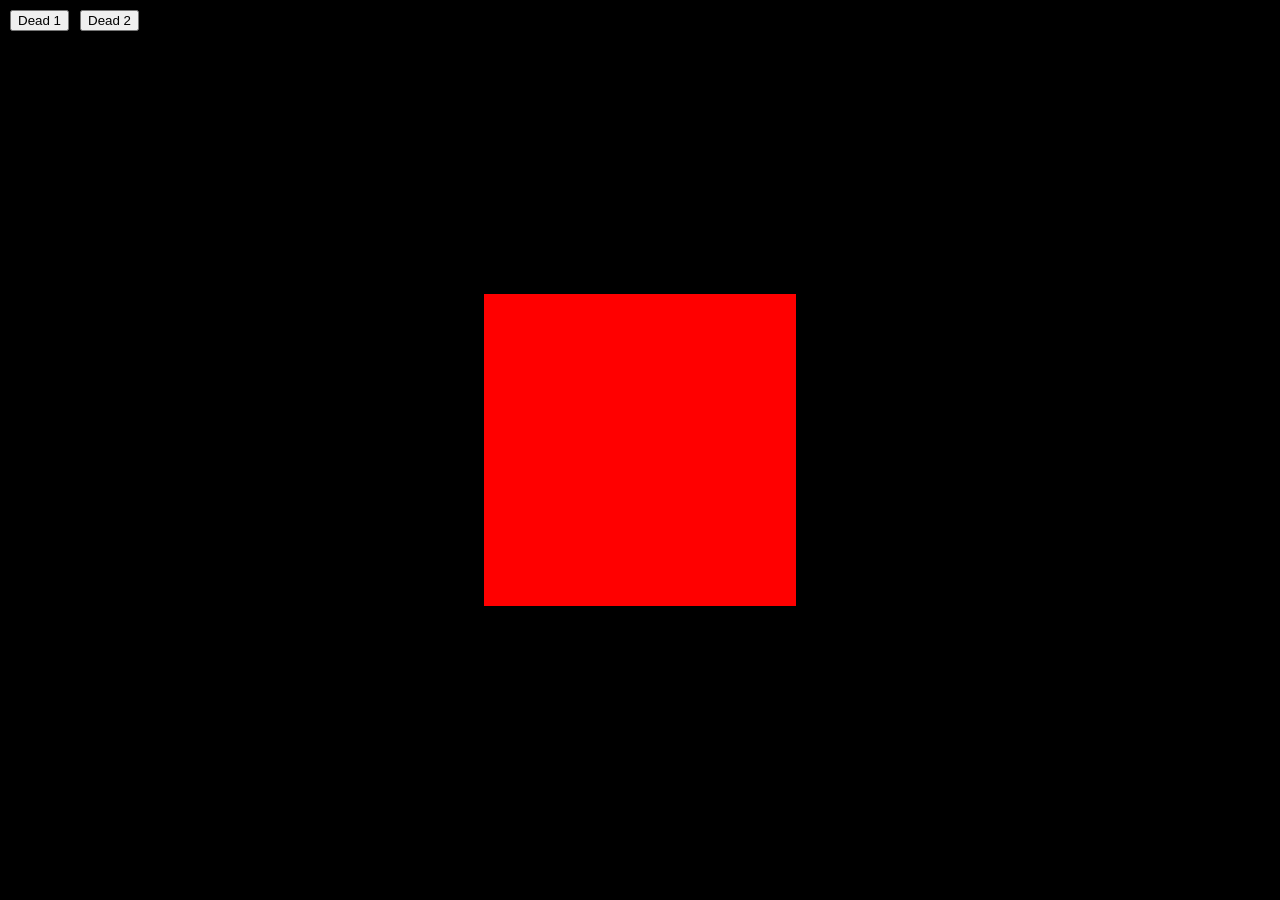
<file: fixtures/bad/index.html>
<!DOCTYPE html>
<html>
<head>
  <meta charset="UTF-8" />
  <link rel="icon" href="data:," />
  <title>Bad Minimal Scene</title>
  <script type="importmap">
  { "imports": { "three": "./vendor/three.module.js" } }
  </script>
</head>
<body style="margin:0;overflow:hidden;">
  <button id="dead1" style="position:fixed;top:10px;left:10px;">Dead 1</button>
  <button id="dead2" style="position:fixed;top:10px;left:80px;">Dead 2</button>
  <script type="module" src="./main.js"></script>
</body>
</html>
</file>
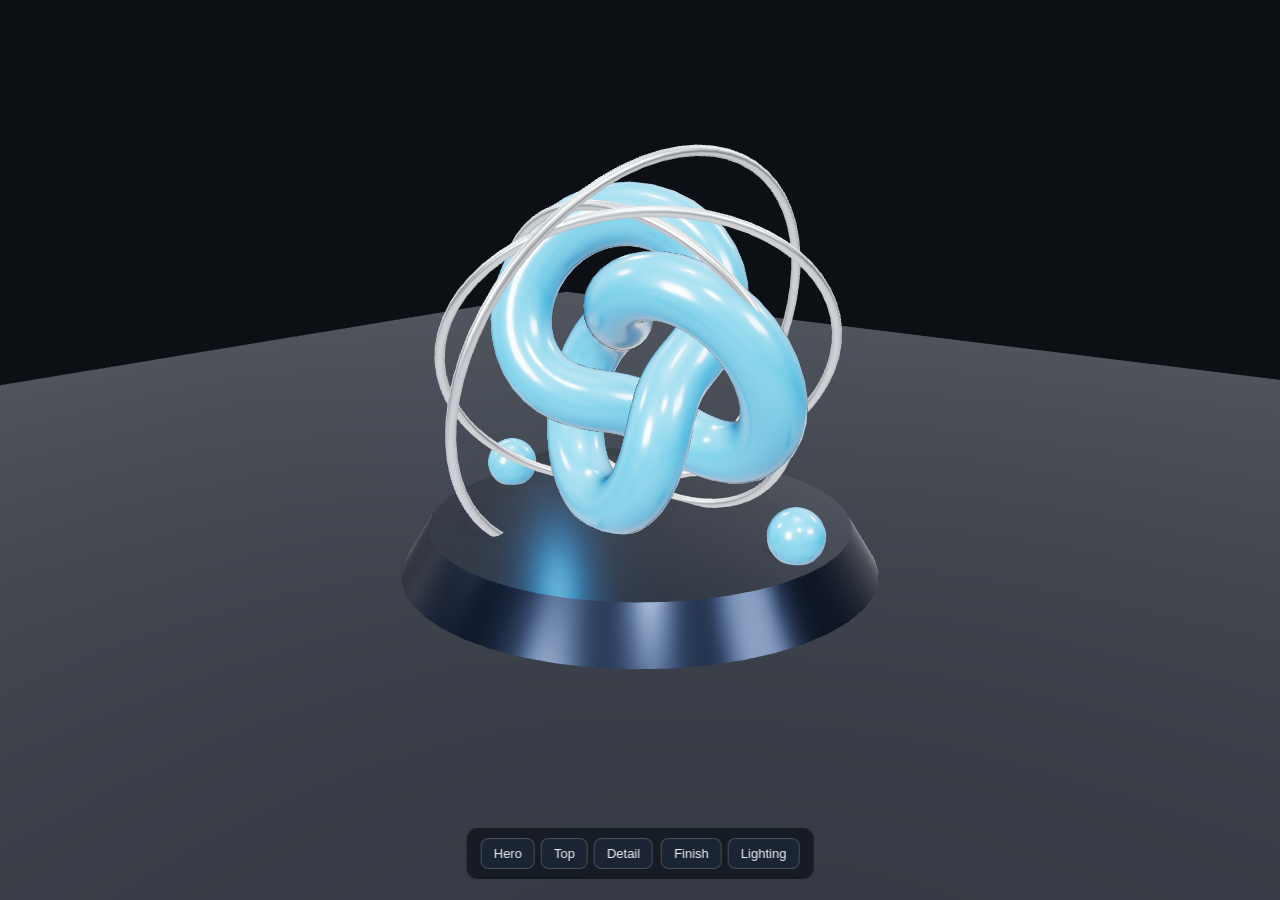
<file: fixtures/good/index.html>
<!DOCTYPE html>
<html lang="en">
<head>
  <meta charset="UTF-8" />
  <meta name="viewport" content="width=device-width, initial-scale=1.0" />
  <link rel="icon" href="data:," />
  <title>ChronoCore 3D Showcase</title>
  <link rel="stylesheet" href="./style.css" />
  <script type="importmap">
  {
    "imports": {
      "three": "./vendor/three.module.js",
      "three/addons/": "./vendor/"
    }
  }
  </script>
</head>
<body>
  <canvas id="viewport"></canvas>
  <aside class="hud">
    <div class="group">
      <button id="btn-hero" type="button">Hero</button>
      <button id="btn-top" type="button">Top</button>
      <button id="btn-detail" type="button">Detail</button>
    </div>
    <div class="group">
      <button id="btn-colorway" type="button">Finish</button>
      <button id="btn-lighting" type="button">Lighting</button>
    </div>
  </aside>
  <script type="module" src="./main.js"></script>
</body>
</html>
</file>
<file: fixtures/good/style.css>
* { box-sizing: border-box; margin: 0; padding: 0; }
html, body { width: 100%; height: 100%; overflow: hidden; background: #0c0f14; font-family: system-ui, sans-serif; }
#viewport { display: block; width: 100vw; height: 100vh; }
.hud {
  position: fixed; bottom: 20px; left: 50%; transform: translateX(-50%);
  display: flex; flex-wrap: wrap; gap: 8px; justify-content: center;
  max-width: calc(100vw - 24px); padding: 10px 14px;
  background: rgba(15, 20, 28, 0.78); border: 1px solid rgba(255,255,255,0.14);
  border-radius: 12px; backdrop-filter: blur(10px);
}
.group { display: flex; gap: 6px; }
button {
  padding: 7px 12px; border: 1px solid rgba(255,255,255,0.2); border-radius: 8px;
  background: #1b2432; color: #f1f5f9; font-size: 13px; cursor: pointer;
}
button:hover { background: #29364a; }
</file>
